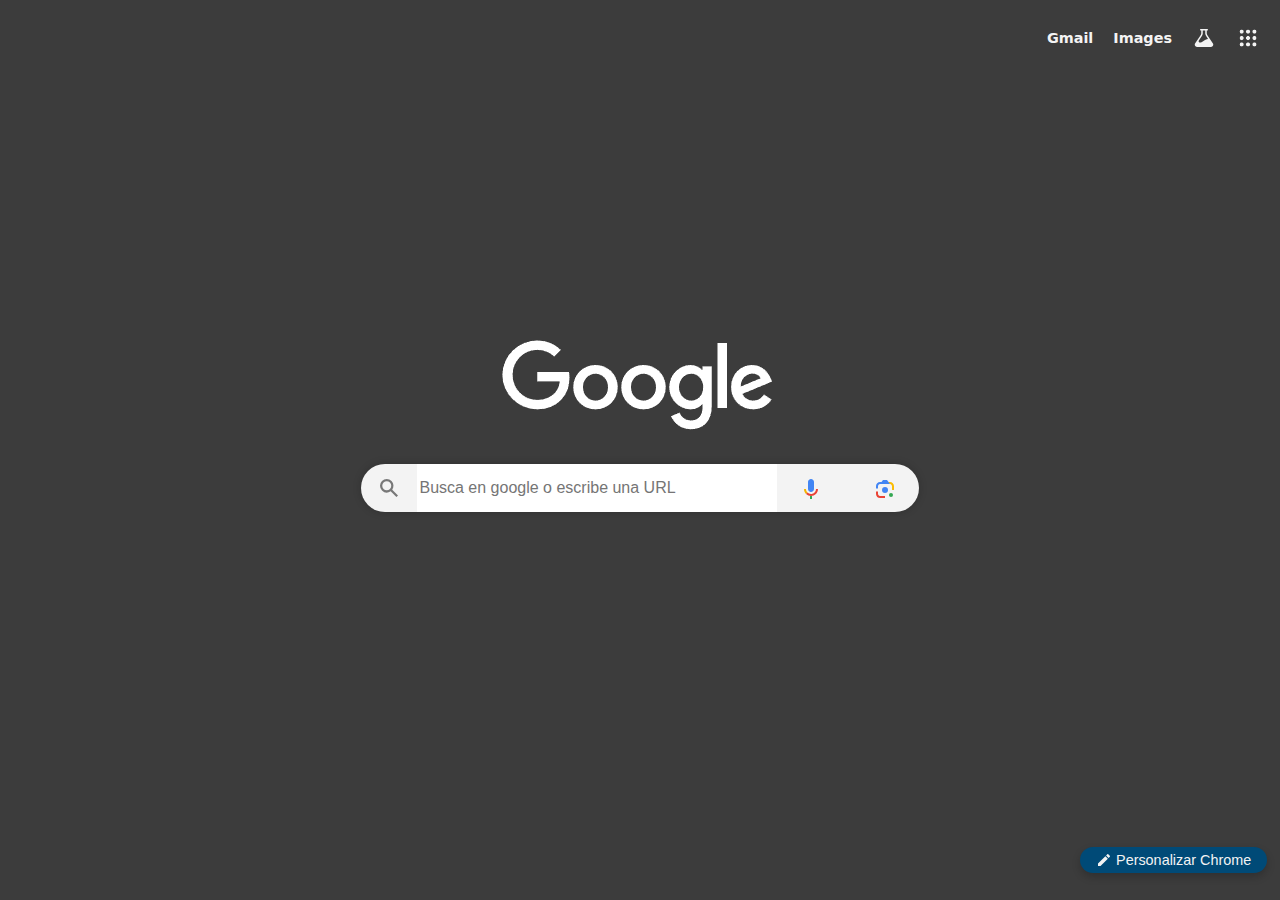
<file: Producción Multimedia/google/assets/index.html>
<html>
<head>
    <title>Nueva Pestaña</title>
    <link rel="stylesheet" href="./css/style.css">
</head>
<body>
    <header class="header-google">
        <nav class="nav-google">
            <a class="a-nav-google" href="https://www.google.com/intl/en-US/gmail/about/">Gmail</a>
            <a class="a-nav-google" href="https://www.google.com/imghp?hl=en&tab=ri&ogbl">Images</a>
            <a class="a-nav-google" href="https://labs.google.com/search?source=ntp"><img src="./images/lab.svg" alt="lab"></a>
            <a class="a-nav-google" href=""><img src="./images/menu.png" width="24" height="24" alt="Más recursos"></a>
        </nav>
    </header>
    <main class="main-google">
       <div class="div-img-google">
           <img class="img-google" src="./images/google.png" alt="">
       </div>
        <div class="div-input-google">
            <div class="lupa-input-google"><img class="icon-input-google" src="./images/buscar.svg" alt=""></div>
            <input class="input-google" type="text" placeholder="Busca en google o escribe una URL">
            <div class="div-input-div-mas-metodos">
                <button class="but-google audio-input-google" title="Buscar por voz"><img class="icon-input-google" src="./images/mic.svg" alt=""></button>
                <button class="but-google imagen-input-google" title="Buscar por imagen"><img class="icon-input-google" src="./images/camera.svg" alt=""></button>
            </div>
        </div>
    </main>
    <button class="but-google custom-but-google"><img class="custom-img-google" src="./images/lapiz.svg" alt="">Personalizar Chrome</button>
</body>
</html>
</file>
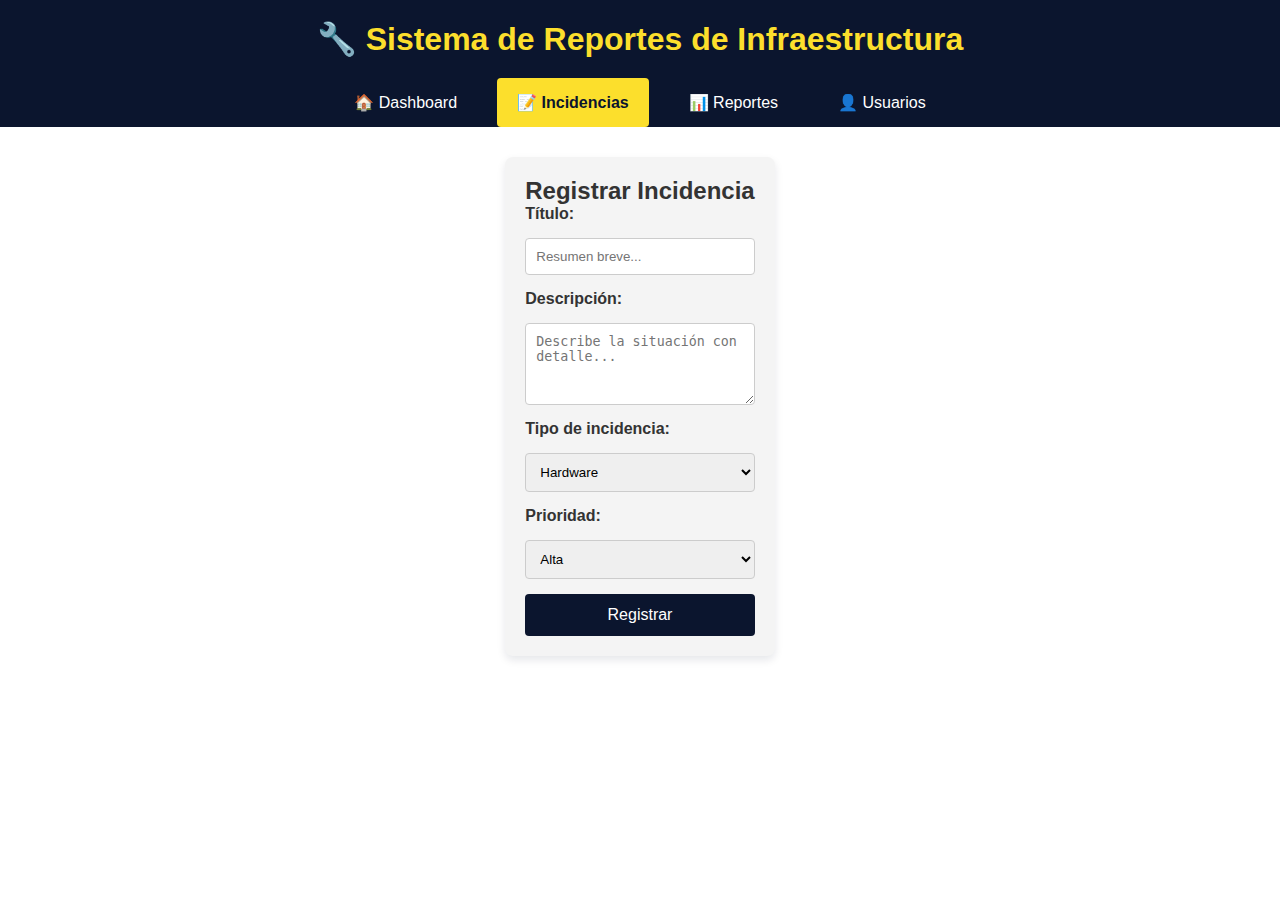
<file: PIN II/Frontend/incidencias/incidencia.html>
<!DOCTYPE html>
<html lang="es">
<head>
  <meta charset="UTF-8" />
  <meta name="viewport" content="width=device-width, initial-scale=1.0"/>
  <title>Incidencias</title>
  <link rel="stylesheet" href="../css/incidencias.css" />
</head>
<body>

  <!-- Barra de navegación -->
   <header class="encabezado">
    <h1>🔧 Sistema de Reportes de Infraestructura</h1>
  </header>
  <nav class="menu">
    <ul>
      <li><a href="../index.html">🏠 Dashboard</a></li>
      <li><a href="incidencia.html" class="activo">📝 Incidencias</a></li>
      <li><a href="../reportes.html">📊 Reportes</a></li>
      <li><a href="../usuarios.html">👤 Usuarios</a></li>
    </ul>
  </nav>

  <!-- Contenido principal -->
  <main class="contenedor">
    <h2>Registrar Incidencia</h2>
    <form class="formulario-incidencia">
      <label for="titulo">Título:</label>
      <input type="text" id="titulo" name="titulo" placeholder="Resumen breve..." required />

      <label for="descripcion">Descripción:</label>
      <textarea id="descripcion" name="descripcion" rows="4" placeholder="Describe la situación con detalle..." required></textarea>

      <label for="tipo">Tipo de incidencia:</label>
      <select id="tipo" name="tipo">
        <option value="hardware">Hardware</option>
        <option value="software">Software</option>
        <option value="infraestructura">Infraestructura</option>
        <option value="red">Red</option>
        <option value="otro">Otro</option>
      </select>

      <label for="prioridad">Prioridad:</label>
      <select id="prioridad" name="prioridad">
        <option value="alta">Alta</option>
        <option value="media">Media</option>
        <option value="baja">Baja</option>
      </select>

      <button type="submit">Registrar</button>
    </form>
  </main>

</body>
</html>
</file>
<file: Producción Multimedia/google/assets/css/style.css>
body{
    margin:0;
    background-color: #3c3c3c;
    width: 100dvw;
    height: 100dvh;
    font-family: system-ui, -apple-system, BlinkMacSystemFont, 'Segoe UI', Roboto, Oxygen, Ubuntu, Cantarell, 'Open Sans', 'Helvetica Neue', sans-serif;
}

.header-google{
    width: 100%;
    height: fit-content;
    display: flex;
    justify-content: right;
}
.nav-google{
    height: fit-content;
    display: flex;
    align-items: center;
    justify-content: center;
    margin:10px 10px 0px 0px;
}
.a-nav-google{
    display: inline-block;
    padding:10px;
    padding-top:16px;
    color: #f4f4f4;
    font-size: 0.9rem;
    text-decoration: none;
    font-weight: 600;
}
.a-nav-google:hover{
    text-decoration: underline;
}
.main-google{
    display: flex;
    flex-direction: column;
    justify-content: center;
    align-items: center;
    margin: auto;
    height: 80%;
}
.div-img-google{
    margin-bottom: 32px;
}
.div-input-google{
    background-color: #f3f3f3;
    display: flex;
    height: fit-content;
    width: fit-content;
    border-radius: 50px;
    box-shadow: 0px 0px 8px #0003;
}
.lupa-input-google{
    opacity: 0.5;
    display: inline-block;
}
.icon-input-google{
    width: 24px;
    height: 24px;
    margin: 12px 16px 0px;
}
.input-google{
    border: none;
    height: 48px;
    width: 360px;
}
.input-google::placeholder{
    font-size: 1rem;
}
.input-google:focus,.input-google:focus-visible{
    outline: none;
}
.but-google{
    border: none;
    background-color: transparent;
    cursor: pointer;
}
.custom-but-google{
    display: flex;
    justify-content: center;
    align-items: center;
    background-color: #004a77ff;
    border-radius: 30px;
    color:#f3f3f3;
    font-size: 0.9rem;
    padding: 5px 16px;
    box-shadow: 0px 4px 8px #0003 ;
    position: absolute;
    bottom: 3%;
    right: 1%;
}
.custom-img-google{
    width: 16px;
    height: 16px;
    margin-right: 4px;
}
</file>
<file: PIN II/Frontend/css/incidencias.css>
/* Reset básico */
* {
  margin: 0;
  padding: 0;
  box-sizing: border-box;
}

:root {
  --azul-institucional: #0B152E;
  --amarillo-institucional: #FCDF2C;
  --blanco: #FFFFFF;
  --gris-suave: #f4f4f4;
}

body{
  margin: 0;
  font-family: Arial, sans-serif;
  background-color: var(--gris-claro);
  color: #333;
  min-height: 100vh;
  display: flex;
  flex-direction: column;
}

.encabezado {
  background-color: var(--azul-institucional);
  color: var(--amarillo-institucional);
  padding: 20px;
  text-align: center;
}

/* Navegación */
.menu {
  background-color: var(--azul-institucional);
}

.menu ul {
  display: flex;
  list-style: none;
  justify-content: center;
  flex-wrap: wrap;
  padding: 0;
  margin: 0;
}

.menu li {
  margin: 0 10px;
}

.menu a {
  color: var(--blanco);
  text-decoration: none;
  padding: 15px 20px;
  display: inline-block;
  transition: background-color 0.3s;
}

.menu a:hover,
.menu a.activo {
  background-color: var(--amarillo-institucional);
  color: var(--azul-institucional);
  font-weight: bold;
  border-radius: 4px;
}

/* Página de incidencias */
.contenedor {
  max-width: 700px;
  margin: 30px auto;
  padding: 20px;
  background-color: var(--gris-suave);
  border-radius: 8px;
  box-shadow: 0 4px 8px rgba(11, 21, 46, 0.1);
}

.contenedor h1 {
  color: var(--azul-institucional);
  text-align: center;
  margin-bottom: 20px;
}

.formulario-incidencia {
  display: flex;
  flex-direction: column;
  gap: 15px;
}

.formulario-incidencia label {
  font-weight: bold;
  color: #333;
}

.formulario-incidencia input,
.formulario-incidencia textarea,
.formulario-incidencia select {
  padding: 10px;
  border: 1px solid #ccc;
  border-radius: 4px;
}

.formulario-incidencia button {
  background-color: var(--azul-institucional);
  color: var(--blanco);
  border: none;
  padding: 12px;
  font-size: 16px;
  cursor: pointer;
  border-radius: 4px;
  transition: background-color 0.3s;
}

.formulario-incidencia button:hover {
  background-color: #162449;
}
</file>
